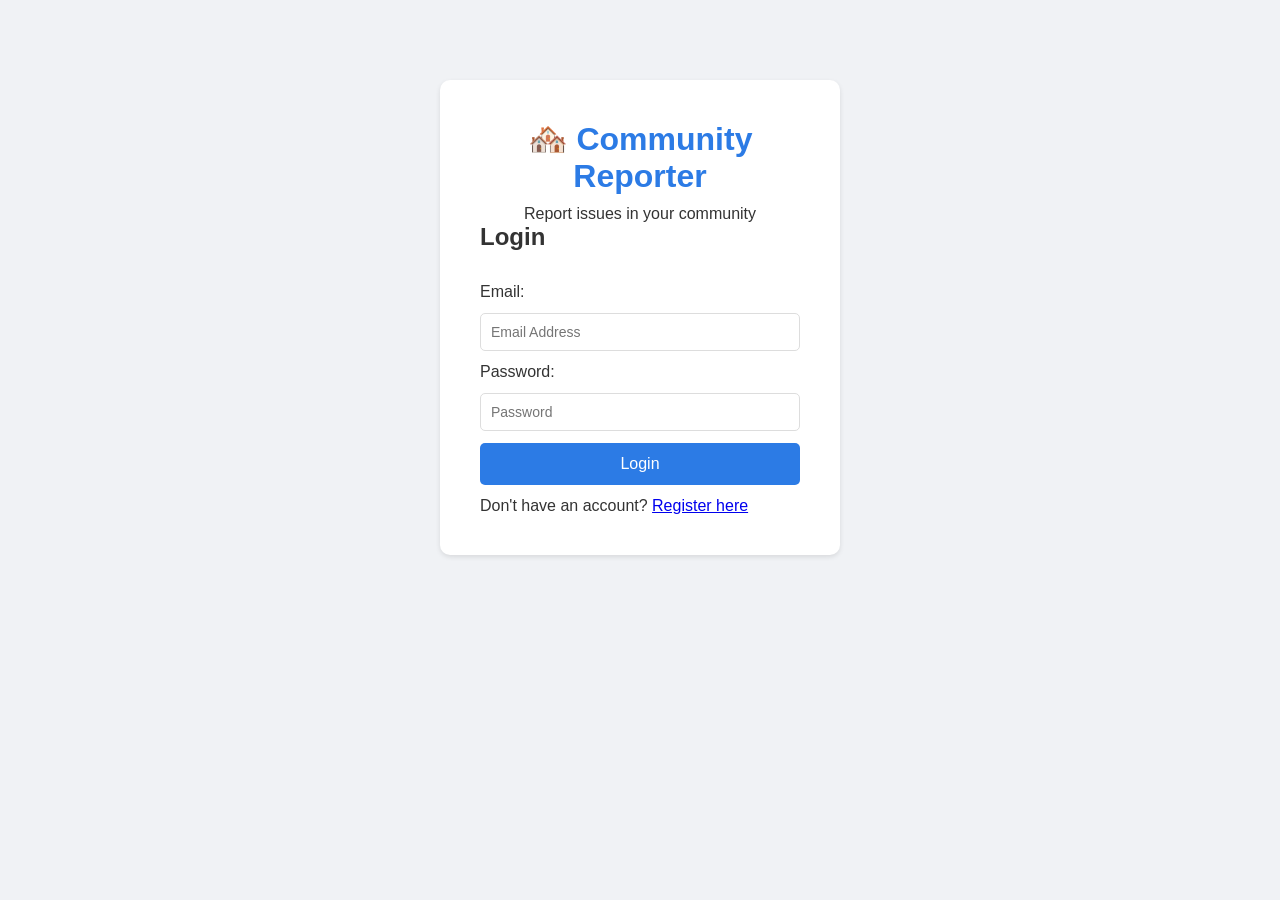
<file: index.html>
<!DOCTYPE html>
<html lang="en">
<head>
    <meta charset="UTF-8"/>
    <meta name="viewport" content="width=device-width, initial-scale=1.0"/>
    <title>Community Reporter_Login</title>
    <link rel="stylesheet" href="css/style.css">
</head>
<body>
    <div class="auth-container">
        <h1>🏘️ Community Reporter</h1>
        <p>Report issues in your community</p>
        <form id="loginForm">
            <h2>Login</h2>
            <label for="email">Email:</label>
            <input type="email" id="email" placeholder="Email Address" required>
            <label for="password">Password:</label>
            <input type="password" id="password" placeholder="Password" required>
            <button type="submit">Login</button>
            <p>Don't have an account? <a href="register.html">Register here</a></p>
        </form>
    </div>
    <script type="module" src="js/auth.js"></script>
</body>
</html>
</file>
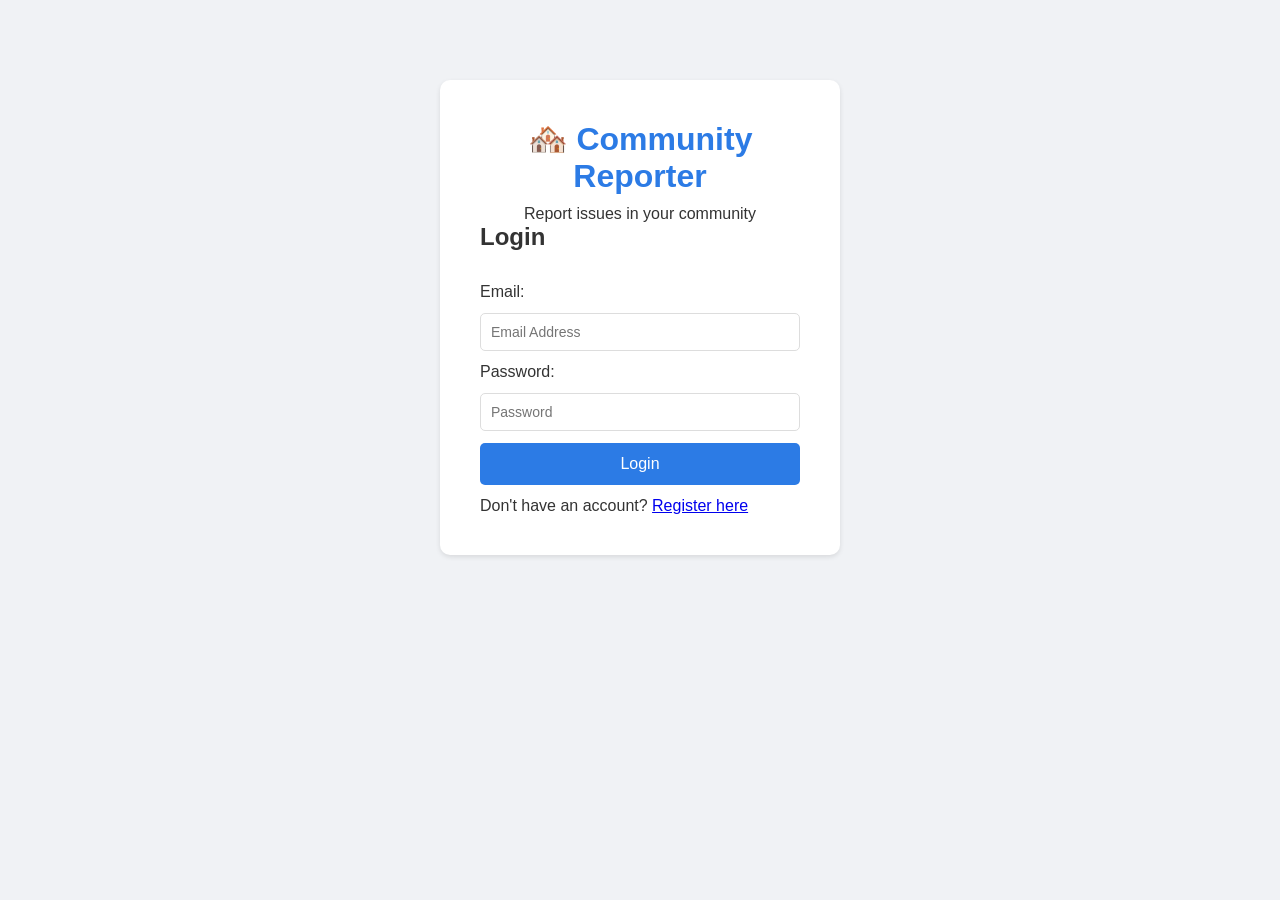
<file: admin.html>
<!DOCTYPE html>
<html lang="en">
<head>
<meta charset="UTF-8">
<meta name="viewport" content="width=device-width, initial-scale=1.0">
<title>Community Reporter - Admin</title>
<link rel="stylesheet" href="./css/style.css">
</head>
<body>
<nav class="navbar">
<h1>🏘️ Community Reporter</h1>
<div class="nav-links">
<span id="userEmail"></span>
<a href="dashboard.html">Back to Dashboard</a>
<button id="logoutBtn">Logout</button>
</div>
</nav>
<div class="container">
<h2>Admin Dashboard</h2>
<div class="stats">
<div class="stat-card">
<h3 id="totalReports">0</h3>
<p>Total Reports</p>
</div>
<div class="stat-card">
<h3 id="pendingReports">0</h3>
<p>Pending Reports</p>
</div>
<div class="stat-card">
<h3 id="inprogressReports">0</h3>
<p>In Progress Reports</p>
</div>
<div class="stat-card">
<h3 id="resolvedReports">0</h3>
<p>Resolved Reports</p>
</div>
</div>
<h3>All Reports</h3>
<div id="adminReportsList"></div>
</div>
<script type="module" src="js/admin.js"></script>
</body>
</html>
</file>
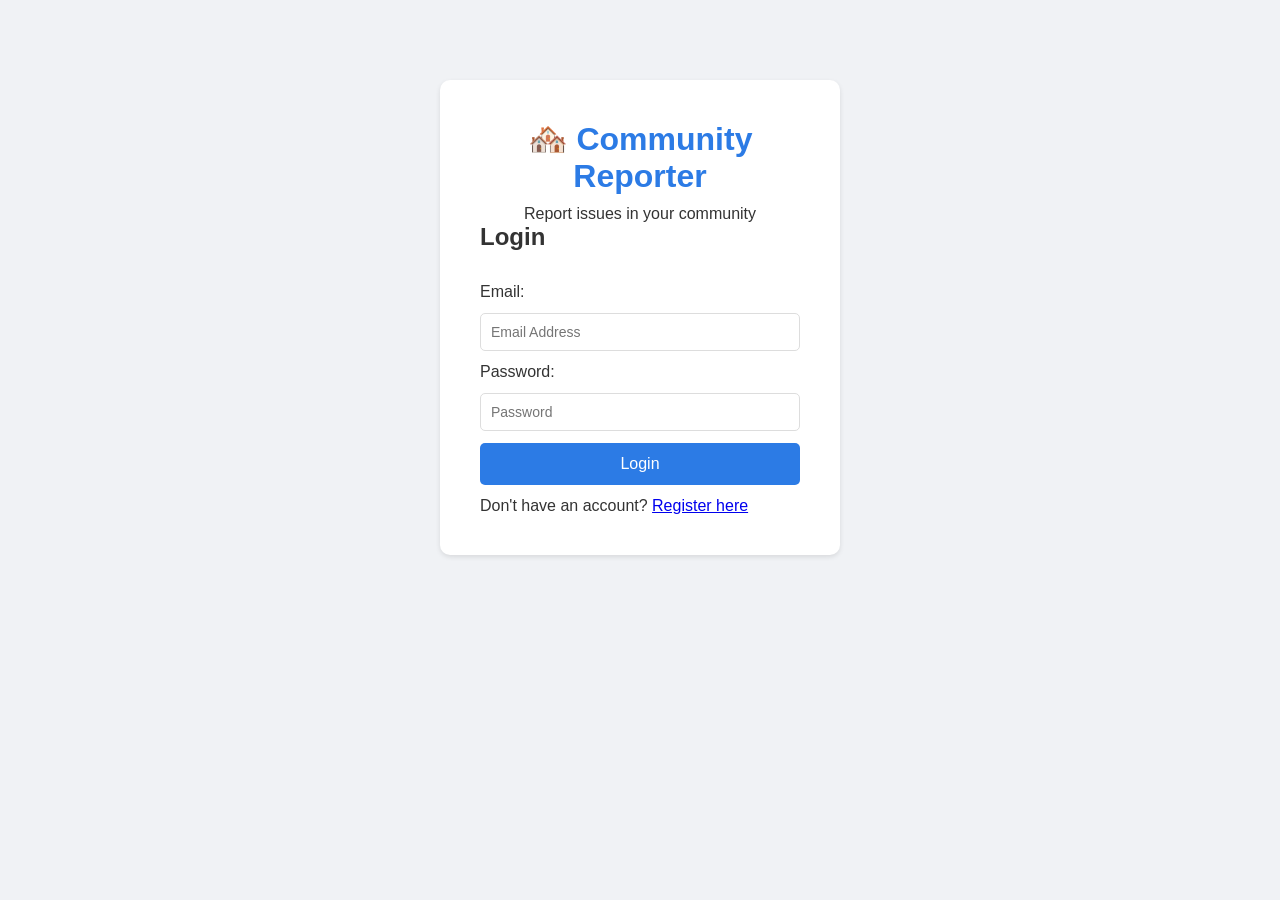
<file: dashboard.html>
<!DOCTYPE html>
<html lang="en">
<head>
<meta charset="UTF-8">
<meta name="viewport" content="width=device-width, initial-scale=1.0">
<title>Community Reporter-Dashboard</title>
<link rel="stylesheet" href="./css/style.css">
</head>
<body>
<nav class="navbar">
<h1>🏘️ Community Reporter</h1>
<div class="nav-links">
<span id="userEmail"></span>
<a href="report.html">+ New Report</a>
<button id="logoutBtn">Logout</button>
</div>
</nav>
<div class="container">
<h2>Community Reports</h2>
<div class="filters">
<select id="categoryFilter">
<option value="all">All Categories</option>
<option value="streetlight">Broken Streetlight</option>
<option value="pothole">Potholes</option>
<option value="water">Water Shortage</option>
<option value="dumping">Illegal Dumping</option>
<option value="flooding">Flooding</option>
<option value="other">Other</option>
</select>
<select id="statusFilter">
<option value="all">All Statuses</option>
<option value="pending">Pending</option>
<option value="inprogress">In Progress</option>
<option value="resolved">Resolved</option>
</select>
</div>
<div id="reportsList"></div>
</div>
<script type="module" src="js/dashboard.js"></script>
</body>
</html>
</file>
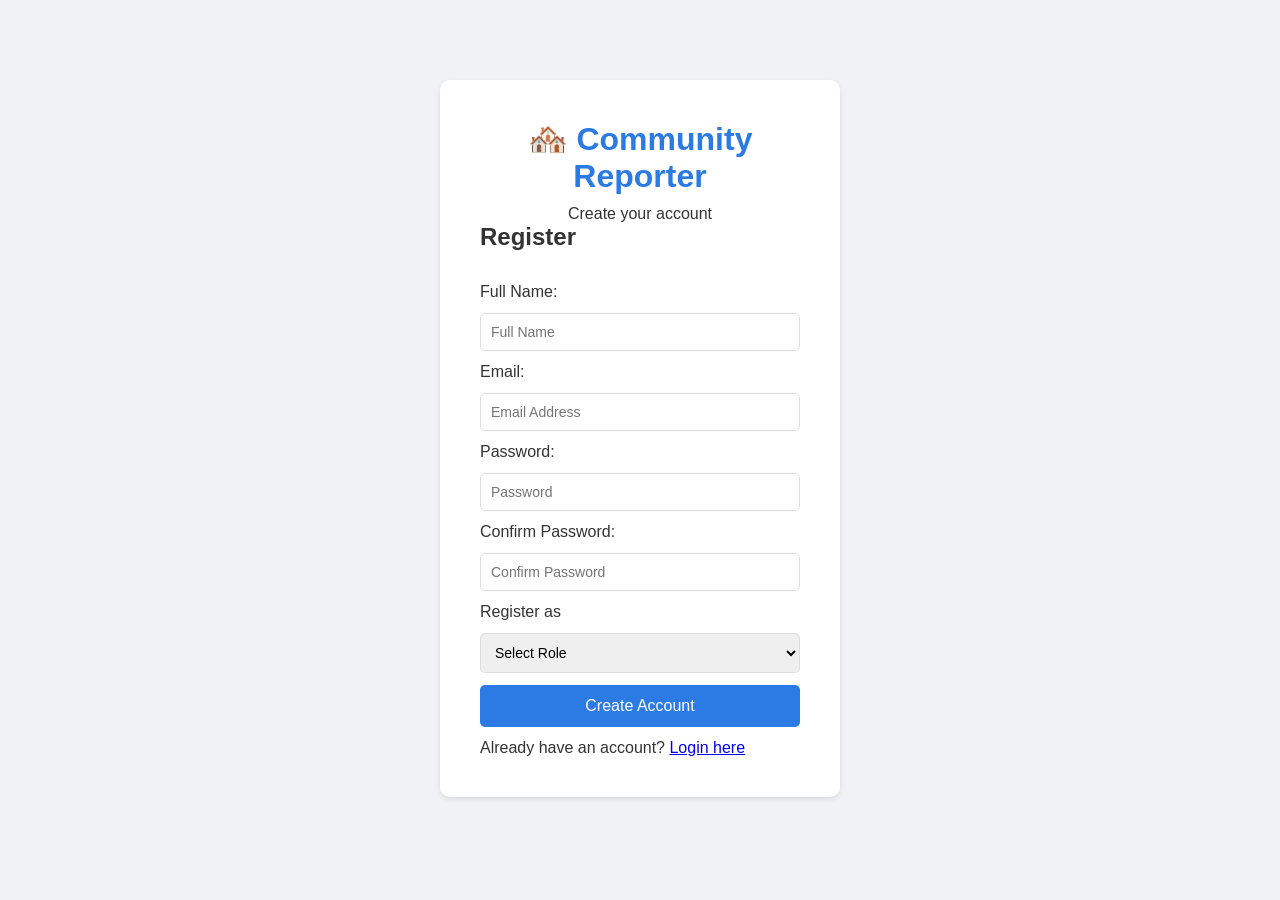
<file: register.html>
<!DOCTYPE html>
<html lang="en">
<head>
    <meta charset="UTF-8">
    <meta name="viewport" content="width=device-width, initial-scale=1.0">
    <title>Community Reporter_Register</title>
    <link rel="stylesheet" href="css/style.css">
</head>
<body>
    <div class="auth-container">
        <h1>🏘️ Community Reporter</h1>
        <p>Create your account</p>

        <form id="registerForm">
            <h2>Register</h2>
            <label for="name">Full Name:</label>
            <input type="text" id="name" placeholder="Full Name" required>
            <label for="email">Email:</label>
            <input type="email" id="email" placeholder="Email Address" required>
            <label for="password">Password:</label>
            <input type="password" id="password" placeholder="Password" required>
            <label for="confirm-password">Confirm Password:</label>
            <input type="password" id="confirm-password" placeholder="Confirm Password" required>
            <label for ="role">Register as</label>
            <select id="role" required>
                <option value="">Select Role</option>
                <option value="citizen">Citizen</option>
                <option value="admin">Admin</option>
            </select>
            <button type="submit">Create Account</button>
            <p>Already have an account? <a href="index.html">Login here</a></p>
        </form>
    </div>
    <script type="module" src="js/auth.js"></script>
</body>
</html>
</file>
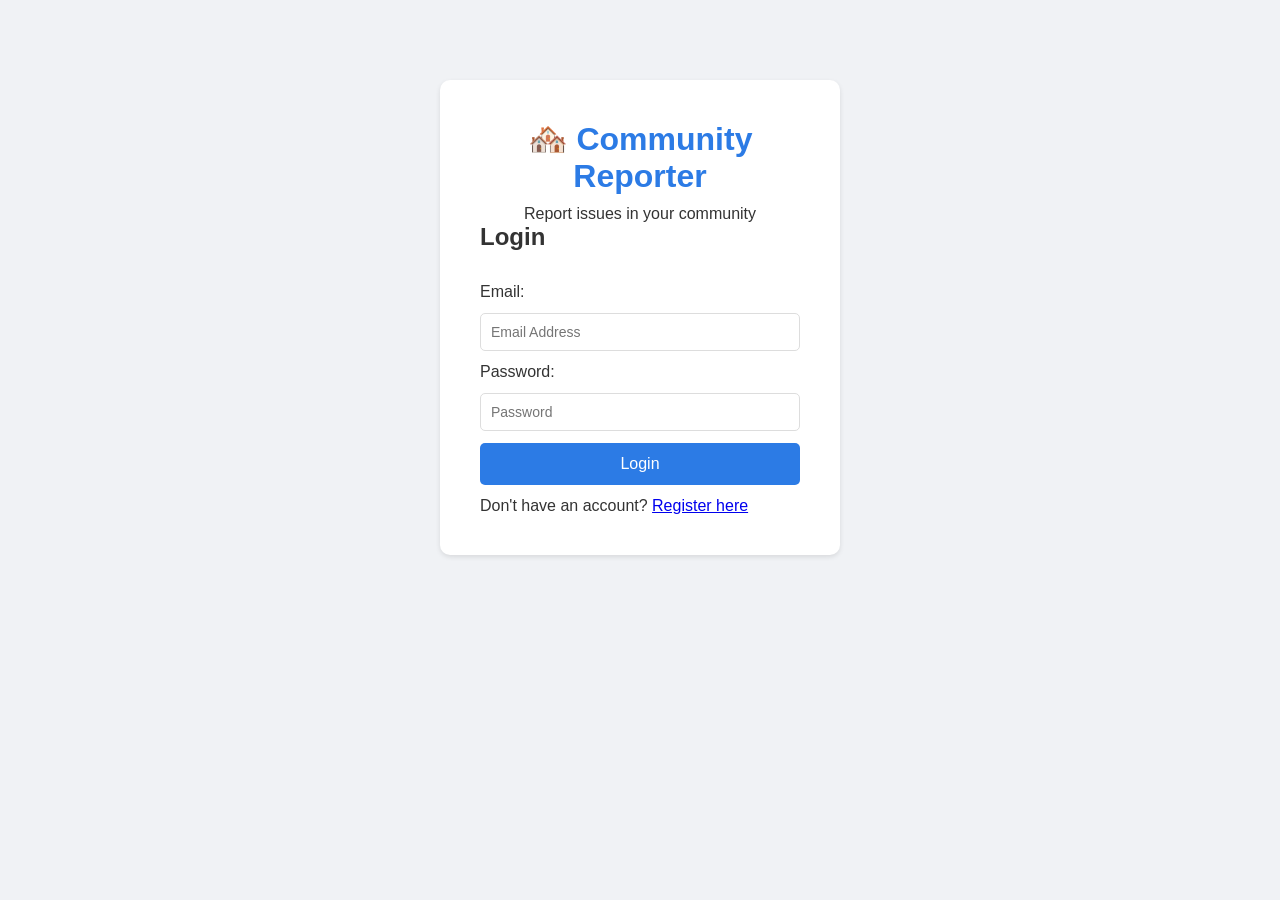
<file: report.html>
<!DOCTYPE html>
<html lang="en">
<head>
    <meta charset="UTF-8">
    <meta name="viewport" content="width=device-width, initial-scale=1.0">
    <title>Community Reporter - New Report</title>
    <link rel="stylesheet" href="css/style.css">
</head>
<body>
    <nav class="navbar">
        <h1>🏘️ Community Reporter</h1>
        <div class="nav-links">
            <span id="UserEmail"></span>
        <a href="dashboard.html">Back to Dashboard</a>
        </div>
    </nav>
    <div class="container">
        <h2>Submit a  New Report</h2>
        <form id="reportForm">
            <label for="title">Report Title:</label>
            <input type="text" id="title" name="title" placeholder="e.g., Broken Streetlight on Main St" required>

            <label for="category">Category:</label>
            <select id="category" name="category" required>
                <option value="">Select a category</option>
                <option value="streetlight">Broken Streetlight</option>
                <option value="pothole">Pothole</option>
                <option value="water">Water Shortage</option>
                <option value="dumping">Illegal Dumping</option>
                <option value="flooding">Flooding</option>
                <option value="other">Other</option>
            </select>

            <label for="description">Description:</label>
            <textarea id="description" name="description" rows="5" required></textarea>
            <label for="photo">Upload Photo:</label>
            <input type="file" id="photo" name="image" accept="image/*" required>

            <label for="location">Location:</label>
            <input type="text" id="location" name="location" required>

            <button type="submit">Submit Report</button>
        </form>
        <div id="errorMsg"></div>
        <div id="successMsg"></div>
    </div>

    <script type="module" src="js/report.js"></script>
</body>
</html>
</file>
<file: css/style.css>
*{
    margin: 0;
    padding: 0;
    box-sizing: border-box;
}
body{
    font-family: Arial, sans-serif;
    background-color: #f0f2f5;
    color: #333;

}
.navbar{
    background-color: #2c7be5;
    color:white;
    padding: 15px 30px;
    display: flex;
    justify-content: space-between;
    align-items: center;
}
.navbar h1{
    font-size: 20px;
}
.nav-links{
    display: flex;
    align-items: center;
    gap: 15px;

}
.nav-links a{
    background-color: white;
    color: #2c7be5;
    border: none;
    padding: 8px 15px;
    border-radius: 5px;
    cursor: pointer;
    
}
.auth-container{
    max-width: 400px;
    margin: 80px auto;
    background: white;
    padding: 40px;
    border-radius: 10px;
    box-shadow: 0 2px 5px rgba(0,0,0,0.1);
    text-align: center;
    
}
.auth-container h1{
    color:#2c7be5;
    margin-bottom: 10px;
}
.auth-container h2{
    margin-bottom: 20px;
}
form{
    display: flex;
    flex-direction: column;
    gap: 12px;
    text-align: left;
}
input, select, textarea{
    padding: 10px;
    border: 1px solid #ddd;
    border-radius: 5px;
    font-size: 14px;
    width: 100%;
}
button[type="submit"]{
    background-color: #2c7be5;
    color: white;
    border: none;
    padding: 12px;
    border-radius: 5px;
    cursor: pointer;
    font-size: 16px;
}
button[type="submit"]:hover{
    background-color: #1a5bbf;
}
.container{
    max-width: 900px;
    margin: 30px auto;
    padding: 0px 20px;

}
.filters{
    display: flex;
    gap: 15px;
    margin-bottom: 20px;
}
.filters select{
    padding: 8px;
    border: 1px solid #ddd;
    border-radius: 5px;
}
.report-card{
    background: white;
    padding: 20px;
    border-radius: 10px;
    box-shadow: 0 2px 5px rgba(0,0,0,0.1);
    margin-bottom: 15px;
}
.report-card h3{
    color:#2c7be5;
    margin-bottom: 8px;
}
.report-card p{
    margin-bottom: 5px;
    font-size: 14px;
}
.status-badge{
    display: inline-block;
    padding: 4px 10px;
    border-radius: 20px;
    
    font-size: 12px;
    font-weight: bolder;
}
.status-pending{
    background-color: #fff3cd;
    color: #856404;
}
.status-inprogress{
    background-color: #cce5ff;
    color: #004085;
}
.status-resolved{
    background-color: #d4edda;
    color: #155724;
}
.stats{
    display: flex;
    gap: 20px;
    margin-bottom: 30px;
    flex-wrap: wrap;
}
.stat-card{
    background: white;
    padding: 20px;
    border-radius: 10px;
    text-align: center;
     flex: 1;
    box-shadow: 0 2px 5px rgba(0,0,0,0.1); 
}
.stat-card h3{
    font-size: 36px;
    color: #2c7be5;
}
#error-message{
    color: red;
    font-size: 14px;
    margin-top: 10px;
}
#success-message{
    color: green;
    font-size: 14px;
    margin-top: 10px;
}
</file>
